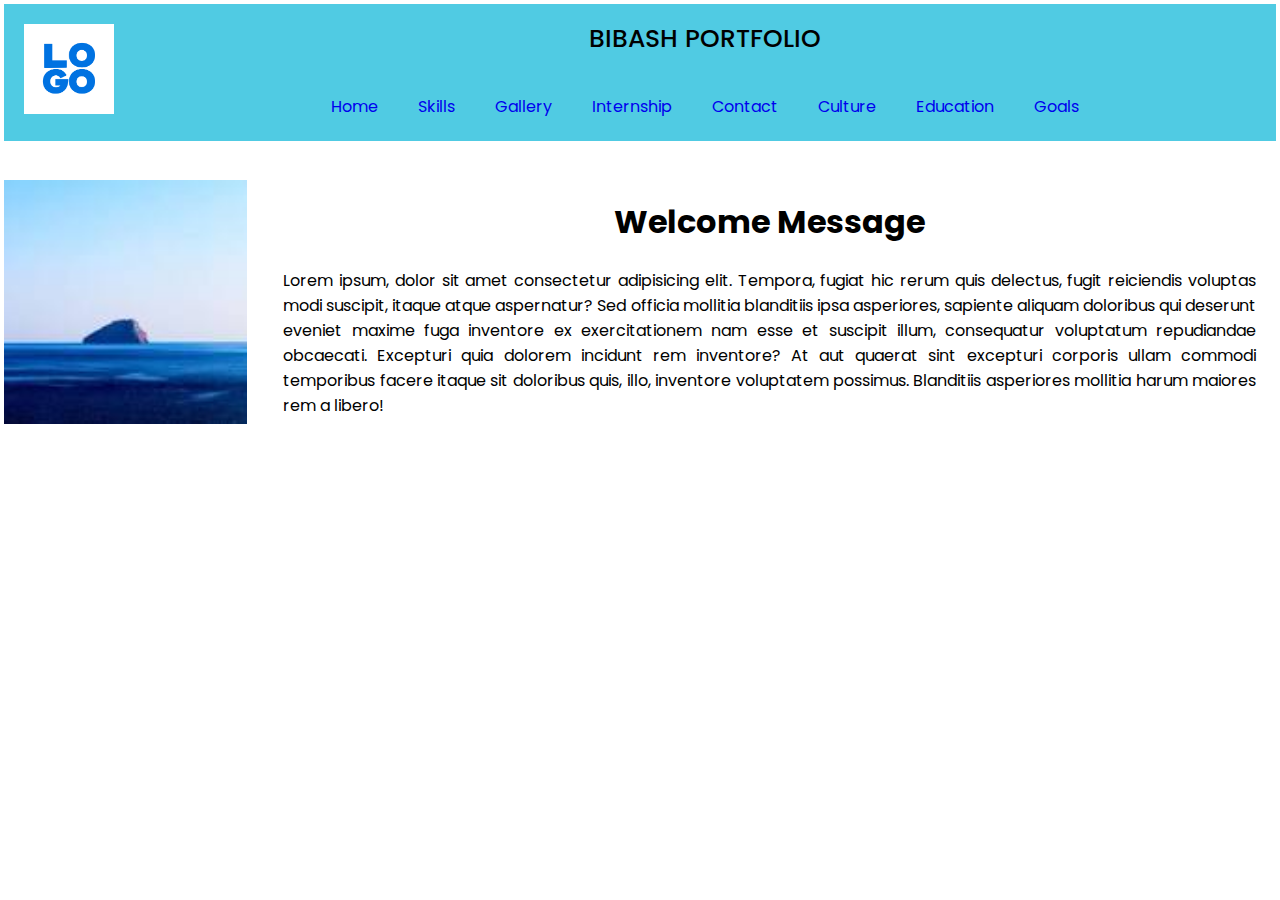
<file: index.html>
<!DOCTYPE html>
<html lang="en">
    <head>
        <meta charset="UTF-8" />
        <meta name="viewport" content="width=device-width, initial-scale=1.0" />
        <title>Home</title>
        <link rel="stylesheet" href="./style.css" />
        <link rel="preconnect" href="https://fonts.googleapis.com" />
        <link rel="preconnect" href="https://fonts.gstatic.com" crossorigin />
        <link
            href="https://fonts.googleapis.com/css2?family=Open+Sans&family=Poppins:wght@200;300;400&display=swap"
            rel="stylesheet"
        />
    </head>
    <body>
        <div class="nav-container">
            <div class="logo-nav">
                <a href="/">
                    <img
                        src="logo-social.png"
                        alt=""
                        height="80px"
                        width="80px"
                    />
                </a>
            </div>

            <div class="nav-items">
                <div class="header">
                    <div class="my-name">BIBASH PORTFOLIO</div>
                    <div class="nav-close-container">
                        <button id="nav-close-btn">&#10006;</button>
                    </div>
                </div>
                <nav>
                    <a href="index.html">Home</a>
                    <a href="skills.html">Skills</a>
                    <a href="gallery.html">Gallery</a>
                    <a href="internship.html">Internship</a>
                    <a href="contact.html">Contact</a>
                    <a href="culture.html">Culture</a>
                    <a href="education.html">Education</a>
                    <a href="goals.html">Goals</a>
                </nav>
            </div>
            <div class="nav-option">
                <button id="nav-btn">&#9776;</button>
            </div>
        </div>
        <section class="welcome-message-container">
            <div class="welcome_image">
                <img src="./images.jpeg" alt="my photo" />
            </div>
            <div>
                <h1 class="heading">Welcome Message</h1>
                <p>
                    Lorem ipsum, dolor sit amet consectetur adipisicing elit.
                    Tempora, fugiat hic rerum quis delectus, fugit reiciendis
                    voluptas modi suscipit, itaque atque aspernatur? Sed officia
                    mollitia blanditiis ipsa asperiores, sapiente aliquam
                    doloribus qui deserunt eveniet maxime fuga inventore ex
                    exercitationem nam esse et suscipit illum, consequatur
                    voluptatum repudiandae obcaecati. Excepturi quia dolorem
                    incidunt rem inventore? At aut quaerat sint excepturi
                    corporis ullam commodi temporibus facere itaque sit
                    doloribus quis, illo, inventore voluptatem possimus.
                    Blanditiis asperiores mollitia harum maiores rem a libero!
                </p>
            </div>
        </section>
        <script type="text/javascript">
            document.getElementById("nav-btn").addEventListener("click", () => {
                document
                    .querySelector(".nav-items")
                    .classList.add("open-nav-list");
            });
            document
                .getElementById("nav-close-btn")
                .addEventListener("click", () => {
                    document
                        .querySelector(".nav-items")
                        .classList.remove("open-nav-list");
                });
        </script>
    </body>
</html>
</file>
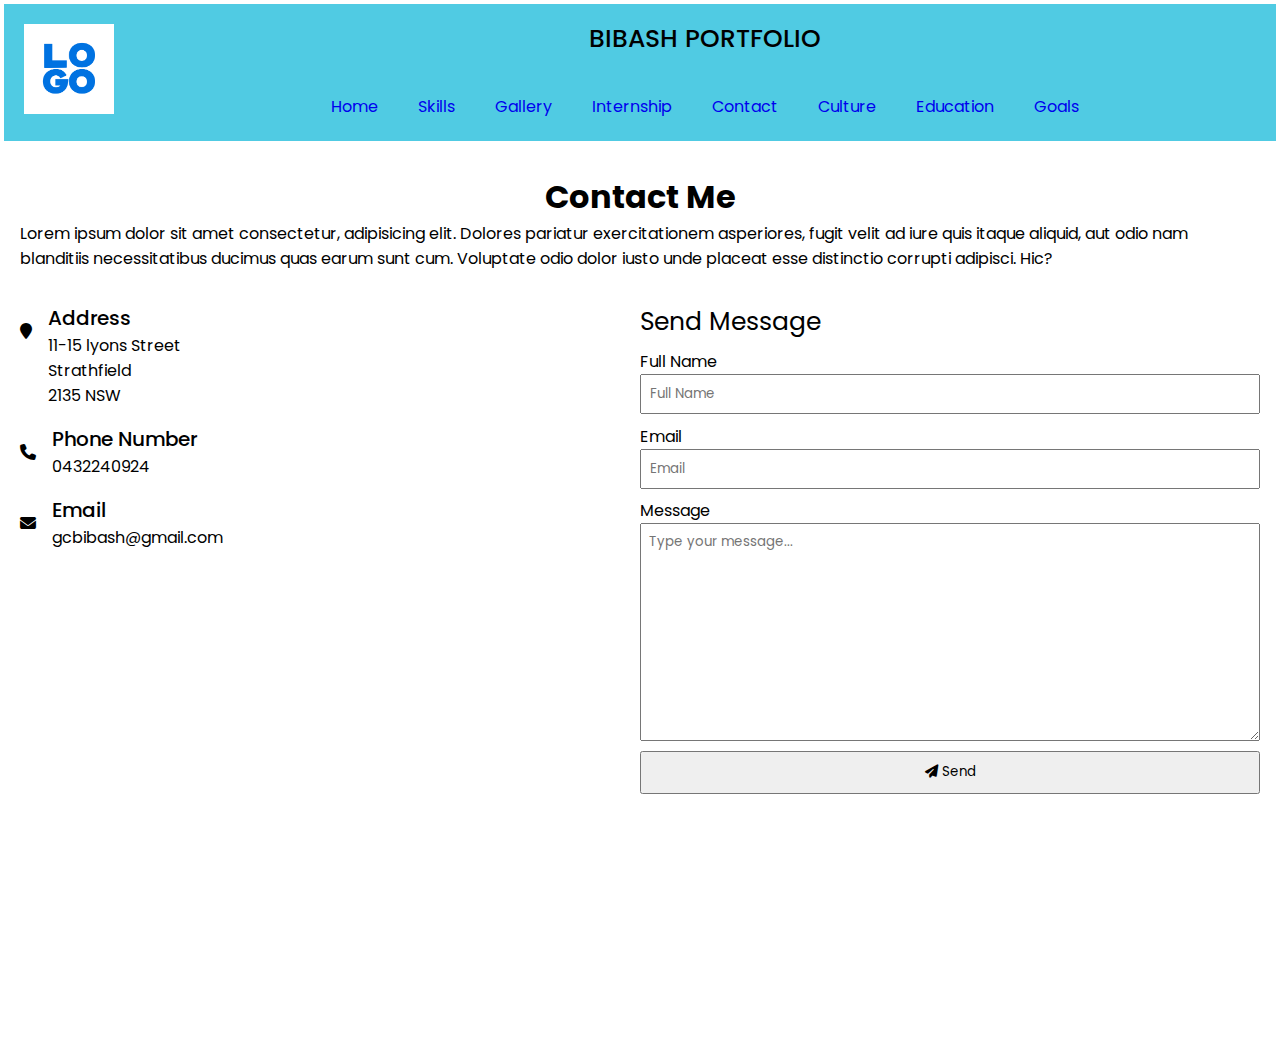
<file: contact.html>
<!DOCTYPE html>
<html lang="en">
    <head>
        <meta charset="UTF-8" />
        <meta name="viewport" content="width=device-width, initial-scale=1.0" />
        <title>Contact</title>
        <link
            rel="stylesheet"
            href="https://cdnjs.cloudflare.com/ajax/libs/font-awesome/6.4.2/css/all.min.css"
            crossorigin="anonymous"
        />
        <link rel="stylesheet" href="./style.css" />
        <link rel="stylesheet" href="./contact.css" />
        <link rel="preconnect" href="https://fonts.googleapis.com" />
        <link rel="preconnect" href="https://fonts.gstatic.com" crossorigin />
        <link
            href="https://fonts.googleapis.com/css2?family=Open+Sans&family=Poppins:wght@200;300;400&display=swap"
            rel="stylesheet"
        />
    </head>

    <body>
        <div class="nav-container">
            <div class="logo-nav">
                <a href="/">
                    <img
                        src="logo-social.png"
                        alt=""
                        height="80px"
                        width="80px"
                    />
                </a>
            </div>

            <div class="nav-items">
                <div class="header">
                    <div class="my-name">BIBASH PORTFOLIO</div>
                    <div class="nav-close-container">
                        <button id="nav-close-btn">&#10006;</button>
                    </div>
                </div>
                <nav>
                    <a href="index.html">Home</a>
                    <a href="skills.html">Skills</a>
                    <a href="gallery.html">Gallery</a>
                    <a href="internship.html">Internship</a>
                    <a href="contact.html">Contact</a>
                    <a href="culture.html">Culture</a>
                    <a href="education.html">Education</a>
                    <a href="goals.html">Goals</a>
                </nav>
            </div>
            <div class="nav-option">
                <button id="nav-btn">&#9776;</button>
            </div>
        </div>
        <section class="contact">
            <h1 class="heading">Contact Me</h1>
            <div class="content">
                <p>
                    Lorem ipsum dolor sit amet consectetur, adipisicing elit.
                    Dolores pariatur exercitationem asperiores, fugit velit ad
                    iure quis itaque aliquid, aut odio nam blanditiis
                    necessitatibus ducimus quas earum sunt cum. Voluptate odio
                    dolor iusto unde placeat esse distinctio corrupti adipisci.
                    Hic?
                </p>
            </div>
            <section class="contact-content-container">
                <div class="contactInfo">
                    <div class="icon">
                        <div class="icon-here">
                            <i class="fa fa-map-marker" aria-hidden="true"></i>
                        </div>
                        <div class="text">
                            <div class="contact-title">Address</div>
                            <p>
                                11-15 lyons Street <br />Strathfield <br />2135
                                NSW
                            </p>
                        </div>
                    </div>
                    <div class="icon">
                        <div class="icon-here">
                            <i class="fa fa-phone" aria-hidden="true"></i>
                        </div>
                        <div class="text">
                            <div class="contact-title">Phone Number</div>
                            <p>
                                <a href="tell:+9770432240924"> 0432240924 </a>
                            </p>
                        </div>
                    </div>
                    <div class="icon">
                        <div class="icon-here">
                            <i class="fa-solid fa-envelope"></i>
                        </div>
                        <div class="text">
                            <div class="contact-title">Email</div>
                            <p>
                                <a
                                    href="mailto:gcbibash@gmail.com"
                                    rel="noopener noreferrer"
                                >
                                    gcbibash@gmail.com
                                </a>
                            </p>
                        </div>
                    </div>
                </div>
                <div class="contact-form">
                    <div class="contact-form-title">Send Message</div>
                    <form>
                        <div class="inputBox">
                            <label for="">Full Name</label>
                            <input
                                type="text"
                                name=""
                                placeholder="Full Name"
                                required="required"
                            />
                        </div>
                        <div class="inputBox">
                            <label for="">Email</label>
                            <input
                                type="text"
                                name=""
                                placeholder="Email"
                                required="required"
                            />
                        </div>
                        <div class="inputBox">
                            <label for="">Message</label>
                            <textarea
                                name=""
                                id=""
                                cols="30"
                                rows="10"
                                required="required"
                                placeholder="Type your message..."
                            ></textarea>
                        </div>
                        <div class="inputBox">
                            <button class="submit">
                                <i class="fa-solid fa-paper-plane"></i>
                                Send
                            </button>
                        </div>
                    </form>
                </div>
            </section>
        </section>
        <script type="text/javascript">
            document.getElementById("nav-btn").addEventListener("click", () => {
                document
                    .querySelector(".nav-items")
                    .classList.add("open-nav-list");
            });
            document
                .getElementById("nav-close-btn")
                .addEventListener("click", () => {
                    document
                        .querySelector(".nav-items")
                        .classList.remove("open-nav-list");
                });
        </script>
    </body>
</html>
</file>
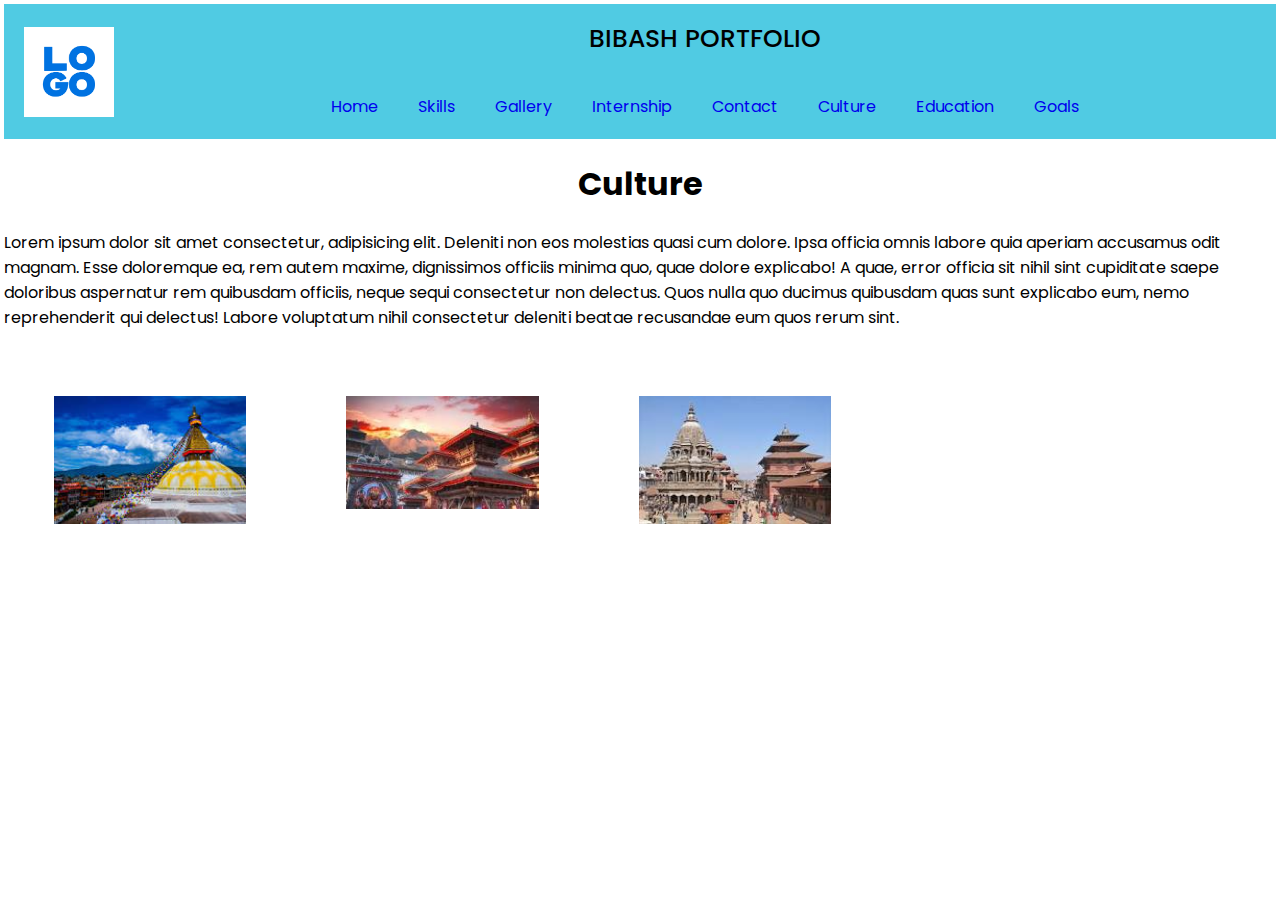
<file: culture.html>
<!DOCTYPE html>
<html lang="en">
    <head>
        <meta charset="UTF-8" />
        <meta name="viewport" content="width=device-width, initial-scale=1.0" />
        <title>My Culture</title>
        <link rel="preconnect" href="https://fonts.googleapis.com" />
        <link rel="preconnect" href="https://fonts.gstatic.com" crossorigin />
        <link
            href="https://fonts.googleapis.com/css2?family=Open+Sans&family=Poppins:wght@200;300;400&display=swap"
            rel="stylesheet"
        />
        <link rel="stylesheet" href="./culture.css" />
        <link rel="stylesheet" href="./style.css" />
    </head>

    <body>
        <div class="nav-container">
            <div class="logo-nav">
                <a href="/">
                    <img
                        src="logo-social.png"
                        alt=""
                        height="80px"
                        width="80px"
                    />
                </a>
            </div>

            <div class="nav-items">
                <div class="header">
                    <div class="my-name">BIBASH PORTFOLIO</div>
                    <div class="nav-close-container">
                        <button id="nav-close-btn">&#10006;</button>
                    </div>
                </div>
                <nav>
                    <a href="index.html">Home</a>
                    <a href="skills.html">Skills</a>
                    <a href="gallery.html">Gallery</a>
                    <a href="internship.html">Internship</a>
                    <a href="contact.html">Contact</a>
                    <a href="culture.html">Culture</a>
                    <a href="education.html">Education</a>
                    <a href="goals.html">Goals</a>
                </nav>
            </div>
            <div class="nav-option">
                <button id="nav-btn">&#9776;</button>
            </div>
        </div>
        <h1 class="heading">Culture</h1>
        <p>
            Lorem ipsum dolor sit amet consectetur, adipisicing elit. Deleniti
            non eos molestias quasi cum dolore. Ipsa officia omnis labore quia
            aperiam accusamus odit magnam. Esse doloremque ea, rem autem maxime,
            dignissimos officiis minima quo, quae dolore explicabo! A quae,
            error officia sit nihil sint cupiditate saepe doloribus aspernatur
            rem quibusdam officiis, neque sequi consectetur non delectus. Quos
            nulla quo ducimus quibusdam quas sunt explicabo eum, nemo
            reprehenderit qui delectus! Labore voluptatum nihil consectetur
            deleniti beatae recusandae eum quos rerum sint.
        </p>
        <div class="row">
            <div class="column">
                <img src="images (5).jpeg" alt="" width="100%" />
            </div>
            <div class="column">
                <img src="images (6).jpeg" alt="" width="100%" />
            </div>
            <div class="column">
                <img src="images (7).jpeg" alt="" width="100%" />
            </div>
        </div>
        <script type="text/javascript">
            document.getElementById("nav-btn").addEventListener("click", () => {
                document
                    .querySelector(".nav-items")
                    .classList.add("open-nav-list");
            });
            document
                .getElementById("nav-close-btn")
                .addEventListener("click", () => {
                    document
                        .querySelector(".nav-items")
                        .classList.remove("open-nav-list");
                });
        </script>
    </body>
</html>
</file>
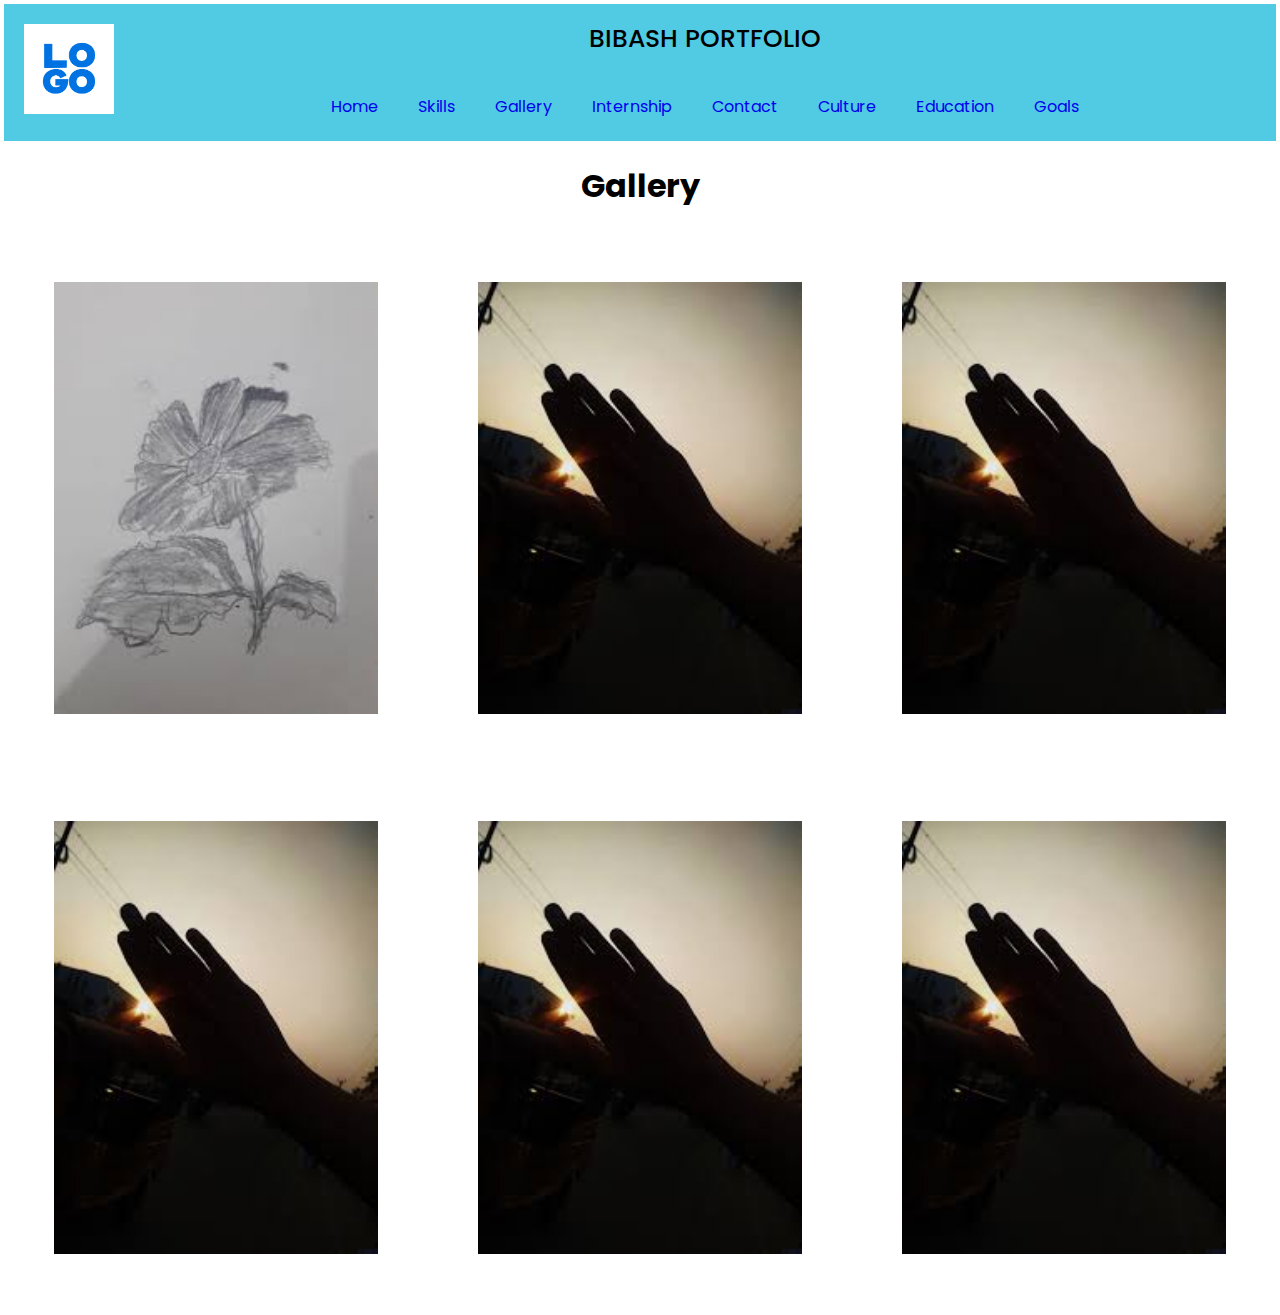
<file: gallery.html>
<!DOCTYPE html>
<html lang="en">
    <head>
        <meta charset="UTF-8" />
        <meta name="viewport" content="width=device-width, initial-scale=1.0" />
        <title>Gallery</title>
        <link rel="preconnect" href="https://fonts.googleapis.com" />
        <link rel="preconnect" href="https://fonts.gstatic.com" crossorigin />
        <link
            href="https://fonts.googleapis.com/css2?family=Open+Sans&family=Poppins:wght@200;300;400&display=swap"
            rel="stylesheet"
        />
        <link rel="stylesheet" href="./gallery.css" />
        <link rel="stylesheet" href="./style.css" />
    </head>

    <body>
        <div class="nav-container">
            <div class="logo-nav">
                <a href="/">
                    <img
                        src="logo-social.png"
                        alt=""
                        height="80px"
                        width="80px"
                    />
                </a>
            </div>

            <div class="nav-items">
                <div class="header">
                    <div class="my-name">BIBASH PORTFOLIO</div>
                    <div class="nav-close-container">
                        <button id="nav-close-btn">&#10006;</button>
                    </div>
                </div>
                <nav>
                    <a href="index.html">Home</a>
                    <a href="skills.html">Skills</a>
                    <a href="gallery.html">Gallery</a>
                    <a href="internship.html">Internship</a>
                    <a href="contact.html">Contact</a>
                    <a href="culture.html">Culture</a>
                    <a href="education.html">Education</a>
                    <a href="goals.html">Goals</a>
                </nav>
            </div>
            <div class="nav-option">
                <button id="nav-btn">&#9776;</button>
            </div>
        </div>
        <h1 class="heading">Gallery</h1>
        <div class="row">
            <div class="column">
                <img src="images (1).jpeg" alt="" width="100%" />
            </div>
            <div class="column">
                <img src="images (2).jpeg" alt="" width="100%" />
            </div>
            <div class="column">
                <img src="images (2).jpeg" alt="" width="100%" />
            </div>
            <div class="column">
                <img src="images (2).jpeg" alt="" width="100%" />
            </div>
            <div class="column">
                <img src="images (2).jpeg" alt="" width="100%" />
            </div>
            <div class="column">
                <img src="images (2).jpeg" alt="" width="100%" />
            </div>
        </div>
        <script type="text/javascript">
            document.getElementById("nav-btn").addEventListener("click", () => {
                document
                    .querySelector(".nav-items")
                    .classList.add("open-nav-list");
            });
            document
                .getElementById("nav-close-btn")
                .addEventListener("click", () => {
                    document
                        .querySelector(".nav-items")
                        .classList.remove("open-nav-list");
                });
        </script>
    </body>
</html>
</file>
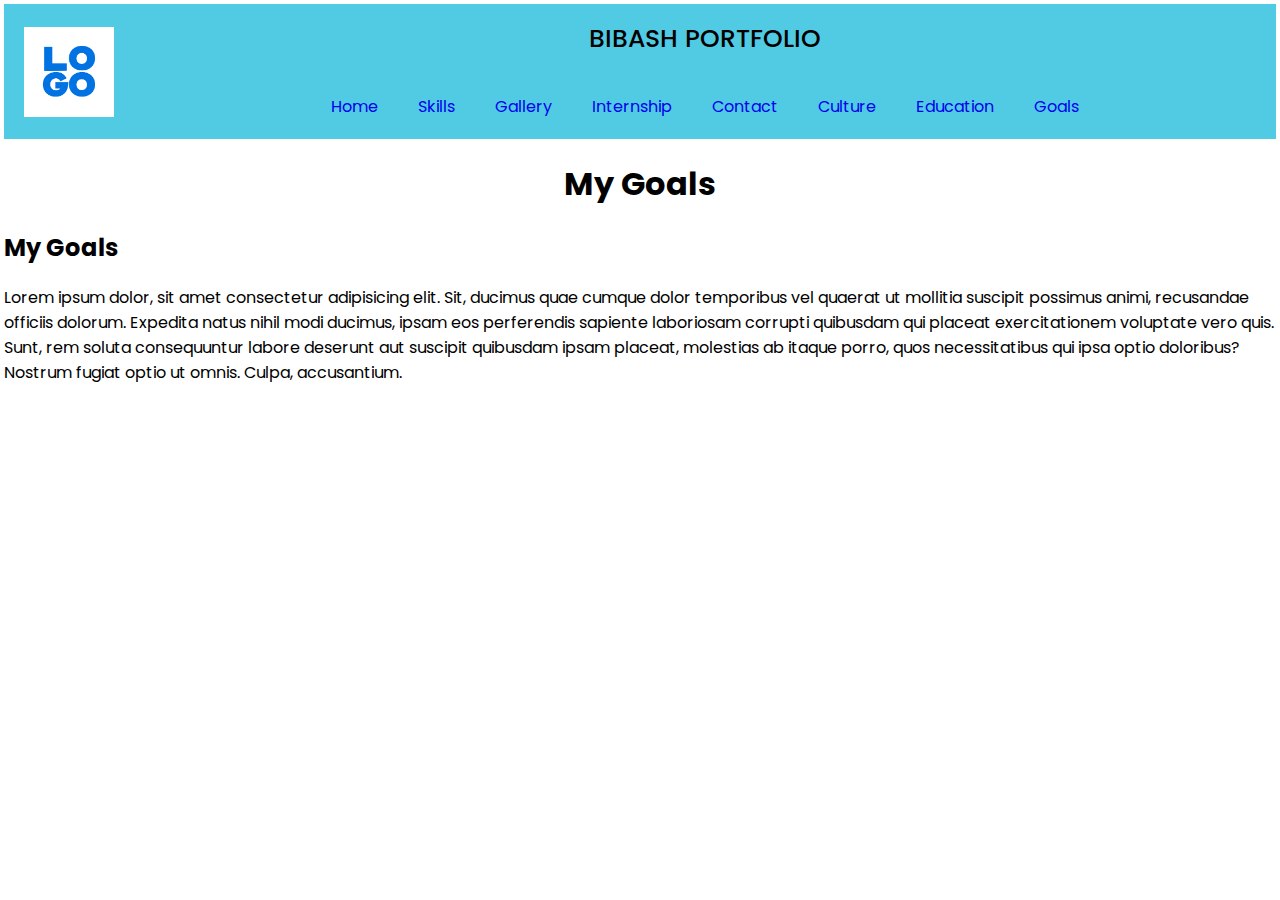
<file: goals.html>
<!DOCTYPE html>
<html lang="en">
    <head>
        <meta charset="UTF-8" />
        <meta name="viewport" content="width=device-width, initial-scale=1.0" />
        <title>My Goals</title>
        <link rel="preconnect" href="https://fonts.googleapis.com" />
        <link rel="preconnect" href="https://fonts.gstatic.com" crossorigin />
        <link
            href="https://fonts.googleapis.com/css2?family=Open+Sans&family=Poppins:wght@200;300;400&display=swap"
            rel="stylesheet"
        />
        <link rel="stylesheet" href="./goals.css" />
        <link rel="stylesheet" href="./style.css" />
    </head>

    <body>
        <div class="nav-container">
            <div class="logo-nav">
                <a href="/">
                    <img
                        src="logo-social.png"
                        alt=""
                        height="80px"
                        width="80px"
                    />
                </a>
            </div>

            <div class="nav-items">
                <div class="header">
                    <div class="my-name">BIBASH PORTFOLIO</div>
                    <div class="nav-close-container">
                        <button id="nav-close-btn">&#10006;</button>
                    </div>
                </div>
                <nav>
                    <a href="index.html">Home</a>
                    <a href="skills.html">Skills</a>
                    <a href="gallery.html">Gallery</a>
                    <a href="internship.html">Internship</a>
                    <a href="contact.html">Contact</a>
                    <a href="culture.html">Culture</a>
                    <a href="education.html">Education</a>
                    <a href="goals.html">Goals</a>
                </nav>
            </div>
            <div class="nav-option">
                <button id="nav-btn">&#9776;</button>
            </div>
        </div>
        <h1 class="heading">My Goals</h1>
        <section class="about">
            <div class="about1">
                <h2>My Goals</h2>
                <p>
                    Lorem ipsum dolor, sit amet consectetur adipisicing elit.
                    Sit, ducimus quae cumque dolor temporibus vel quaerat ut
                    mollitia suscipit possimus animi, recusandae officiis
                    dolorum. Expedita natus nihil modi ducimus, ipsam eos
                    perferendis sapiente laboriosam corrupti quibusdam qui
                    placeat exercitationem voluptate vero quis. Sunt, rem soluta
                    consequuntur labore deserunt aut suscipit quibusdam ipsam
                    placeat, molestias ab itaque porro, quos necessitatibus qui
                    ipsa optio doloribus? Nostrum fugiat optio ut omnis. Culpa,
                    accusantium.
                </p>
            </div>
        </section>
        <script type="text/javascript">
            document.getElementById("nav-btn").addEventListener("click", () => {
                document
                    .querySelector(".nav-items")
                    .classList.add("open-nav-list");
            });
            document
                .getElementById("nav-close-btn")
                .addEventListener("click", () => {
                    document
                        .querySelector(".nav-items")
                        .classList.remove("open-nav-list");
                });
        </script>
    </body>
</html>
</file>
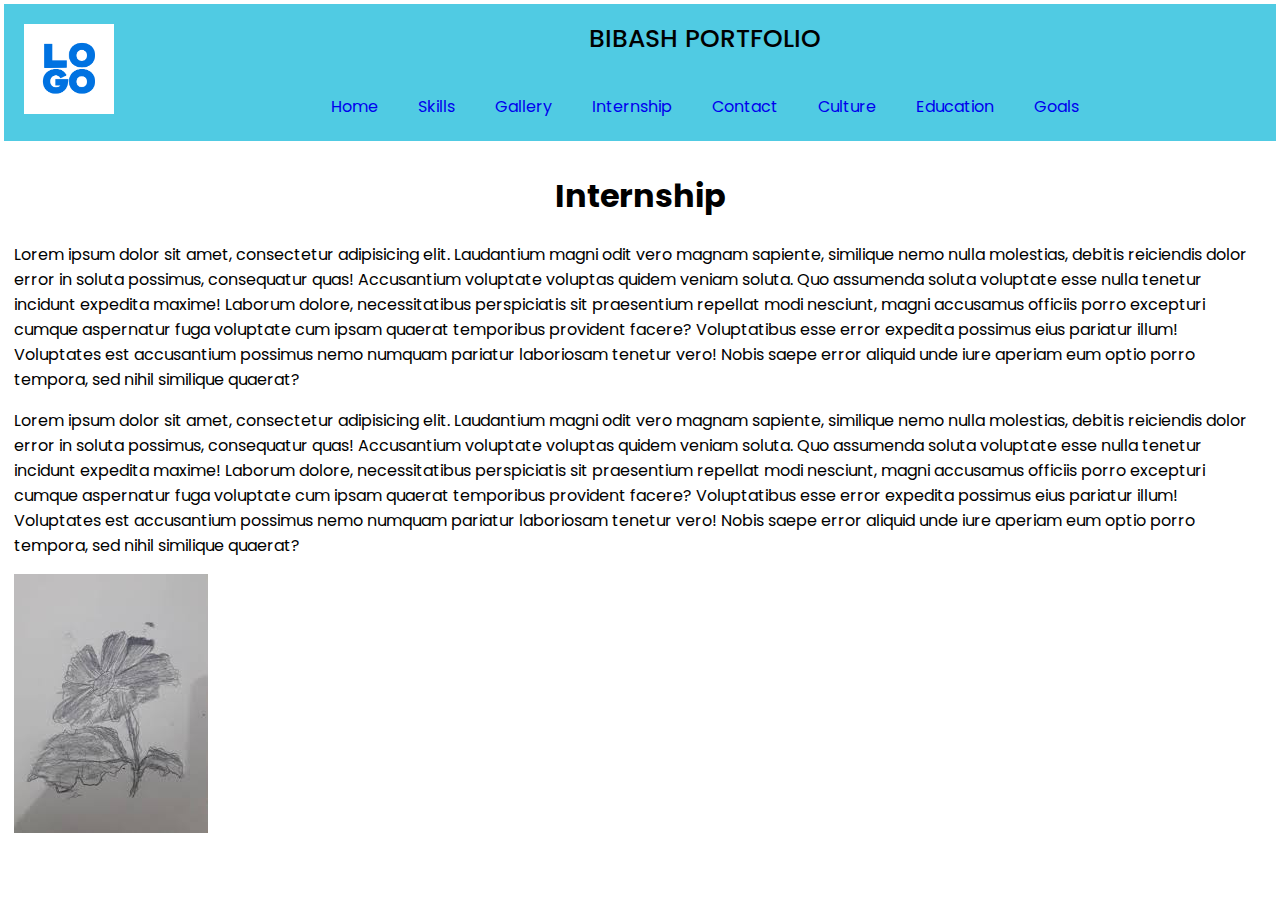
<file: internship.html>
<!DOCTYPE html>
<html lang="en">
    <head>
        <meta charset="UTF-8" />
        <meta name="viewport" content="width=device-width, initial-scale=1.0" />
        <title>Internship</title>
        <link rel="stylesheet" href="./style.css" />
        <link rel="preconnect" href="https://fonts.googleapis.com" />
        <link rel="preconnect" href="https://fonts.gstatic.com" crossorigin />
        <link
            href="https://fonts.googleapis.com/css2?family=Open+Sans&family=Poppins:wght@200;300;400&display=swap"
            rel="stylesheet"
        />
    </head>

    <body>
        <div class="nav-container">
            <div class="logo-nav">
                <a href="/">
                    <img
                        src="logo-social.png"
                        alt=""
                        height="80px"
                        width="80px"
                    />
                </a>
            </div>

            <div class="nav-items">
                <div class="header">
                    <div class="my-name">BIBASH PORTFOLIO</div>
                    <div class="nav-close-container">
                        <button id="nav-close-btn">&#10006;</button>
                    </div>
                </div>
                <nav>
                    <a href="index.html">Home</a>
                    <a href="skills.html">Skills</a>
                    <a href="gallery.html">Gallery</a>
                    <a href="internship.html">Internship</a>
                    <a href="contact.html">Contact</a>
                    <a href="culture.html">Culture</a>
                    <a href="education.html">Education</a>
                    <a href="goals.html">Goals</a>
                </nav>
            </div>
            <div class="nav-option">
                <button id="nav-btn">&#9776;</button>
            </div>
        </div>
        <div class="section">
            <div class="text">
                <h1 class="heading">Internship</h1>
                <p>
                    Lorem ipsum dolor sit amet, consectetur adipisicing elit.
                    Laudantium magni odit vero magnam sapiente, similique nemo
                    nulla molestias, debitis reiciendis dolor error in soluta
                    possimus, consequatur quas! Accusantium voluptate voluptas
                    quidem veniam soluta. Quo assumenda soluta voluptate esse
                    nulla tenetur incidunt expedita maxime! Laborum dolore,
                    necessitatibus perspiciatis sit praesentium repellat modi
                    nesciunt, magni accusamus officiis porro excepturi cumque
                    aspernatur fuga voluptate cum ipsam quaerat temporibus
                    provident facere? Voluptatibus esse error expedita possimus
                    eius pariatur illum! Voluptates est accusantium possimus
                    nemo numquam pariatur laboriosam tenetur vero! Nobis saepe
                    error aliquid unde iure aperiam eum optio porro tempora, sed
                    nihil similique quaerat?
                </p>
                <p>
                    Lorem ipsum dolor sit amet, consectetur adipisicing elit.
                    Laudantium magni odit vero magnam sapiente, similique nemo
                    nulla molestias, debitis reiciendis dolor error in soluta
                    possimus, consequatur quas! Accusantium voluptate voluptas
                    quidem veniam soluta. Quo assumenda soluta voluptate esse
                    nulla tenetur incidunt expedita maxime! Laborum dolore,
                    necessitatibus perspiciatis sit praesentium repellat modi
                    nesciunt, magni accusamus officiis porro excepturi cumque
                    aspernatur fuga voluptate cum ipsam quaerat temporibus
                    provident facere? Voluptatibus esse error expedita possimus
                    eius pariatur illum! Voluptates est accusantium possimus
                    nemo numquam pariatur laboriosam tenetur vero! Nobis saepe
                    error aliquid unde iure aperiam eum optio porro tempora, sed
                    nihil similique quaerat?
                </p>
            </div>
            <img
                src="images (1).jpeg"
                alt="rose                                                                                                                                                                                                                                                                                                                                                                "
            />
        </div>
        <script type="text/javascript">
            document.getElementById("nav-btn").addEventListener("click", () => {
                document
                    .querySelector(".nav-items")
                    .classList.add("open-nav-list");
            });
            document
                .getElementById("nav-close-btn")
                .addEventListener("click", () => {
                    document
                        .querySelector(".nav-items")
                        .classList.remove("open-nav-list");
                });
        </script>
    </body>
</html>
</file>
<file: style.css>
* {
    font-family: "Open Sans", sans-serif;
    font-family: "Poppins", sans-serif;
}
body {
    margin: 4px !important;
    padding: 0 !important;
}
.nav-container {
    display: flex;
    text-align: center;
    background-color: #50cbe3;

    justify-items: center;
}
.header {
    background-color: #50cbe3;
    display: block;
    align-items: center;
    justify-content: space-between;
    gap: 2rem;
    padding: 1rem;
}
#nav-close-btn {
    border: none;
    background-color: transparent;
    color: rgb(250, 21, 21);
    font-size: 25px;
}
.logo-nav {
    display: flex;
    justify-content: center;
    align-items: center;
}
.logo-nav > a > img {
    width: 90px;
    height: 90px;
    object-fit: cover;
    object-position: center;
}
.nav-container > div:nth-child(2) {
    width: 100%;
}
nav {
    text-align: center;
    background-color: #50cbe3;
    display: flex;
    justify-content: center;
}
a {
    text-decoration: none;
    margin: 20px;
}
nav > a:hover {
    color: white;
}
.heading {
    text-align: center;
}
.section {
    padding: 10px;
}
.welcome-message-container {
    display: flex;
    column-gap: 1rem;
    padding: 1rem 0;
    align-items: center;
}
.welcome-message-container > div:first-child {
    width: 20%;
    min-width: 150px;
}
.welcome_image {
    width: 100%;
}
.welcome_image > img {
    object-fit: cover;
    object-position: center;
    width: 100%;
}
.welcome-message-container > div:nth-child(2) {
    width: 80%;
    text-align: justify;
    padding: 20px;
}
.nav-option,
.nav-close-container {
    display: none;
}
.my-name {
    font-size: 25px;
    font-weight: 500;
}
@media all and (max-width: 768px) {
    .header {
        display: flex;
    }
    .nav-close-container {
        display: block;
    }
    .welcome-message-container {
        flex-direction: column-reverse;
    }
    .welcome-message-container > div:first-child {
        width: 60%;
        min-width: 150px;
    }
    .nav-items {
        margin-right: -100%;
        height: 100vh;
        position: fixed;
        top: 0;
        right: 0;
        background-color: #50cbe3;
    }

    .nav-option > button {
        display: inline-block;
        font-size: 30px;
        background-color: transparent;
        border: none;
    }
    .nav-option {
        display: flex;
        justify-content: end;
        align-items: center;
        width: 100%;
    }
    nav {
        flex-direction: column;
    }
}
.open-nav-list {
    margin-right: 0 !important;
}
</file>
<file: contact.css>
* {
    font-family: "Open Sans", sans-serif;
    font-family: "Poppins", sans-serif;
    margin: 0;
    padding: 0;
    box-sizing: border-box;
}
.contact {
    min-height: 100vh;
    padding: 2rem 1rem 1rem 1rem;
}
.contact .icon {
    display: flex;
    gap: 1rem;
    margin-bottom: 1rem;
}
.contact-title {
    font-size: 20px;
    font-weight: 500;
}
.icon a {
    margin: 0 !important;
    color: black;
}
.icon-here {
    margin-top: 1rem;
}
.contact-content-container {
    display: flex;
    margin-top: 2rem;
}
.contactInfo,
.contact-form {
    flex: 1;
}
.inputBox input,
.inputBox textarea {
    outline: none;
    padding: 0.5rem;
}
.contact-form-title {
    margin-bottom: 0.5rem;
    font-size: 25px;
}
.inputBox {
    margin-bottom: 0.6rem;
    display: flex;
    flex-direction: column;
}
.submit {
    padding: 0.6rem 0;
}
@media all and (max-width: 768px) {
    .contact-content-container {
        flex-direction: column;
    }
}
</file>
<file: culture.css>
* {
    font-family: "Open Sans", sans-serif;
    font-family: "Poppins", sans-serif;
    box-sizing: border-box;
  }
  .container {
    text-align: center;
    background-color: #50cbe3;
    margin-top: 5px;
    padding: 10px;
  }
  nav {
    text-align: center;
    background-color: #50cbe3;
    display: inline;
  }
  a {
    text-decoration: none;
    margin: 20px;
  }
  img {
    float: left;
    margin: none;
  }
  .heading{
    text-align: center;}
    
  .column{
    float: left;
    width: 33.3%;
    padding: 50px;
    vertical-align: top;
  }
  
  .row{
    content: "";
    display: table;
    clear: both;
  }
</file>
<file: gallery.css>
* {
    font-family: "Open Sans", sans-serif;
    font-family: "Poppins", sans-serif;
    box-sizing: border-box;
}

image {
    float: left;
}
.heading {
    text-align: center;
}
.column {
    float: left;
    width: 33.33%;
    padding: 50px;
    vertical-align: top;
}

.row {
    content: "";
    display: table;
    clear: both;
}
</file>
<file: goals.css>
* {
    font-family: "Open Sans", sans-serif;
    font-family: "Poppins", sans-serif;
   
    box-sizing: border-box;
  }
  .container {
    text-align: center;
    background-color: #50cbe3;
    margin-top: 5px;
    padding: 10px;
  }
  nav {
    text-align: center;
    background-color: #50cbe3;
    display: inline;
  }
  a {
    text-decoration: none;
    margin: 20px;
  }
  img {
    float: left;
    margin: none;
  }
  .heading{
    text-align: center;}
</file>
